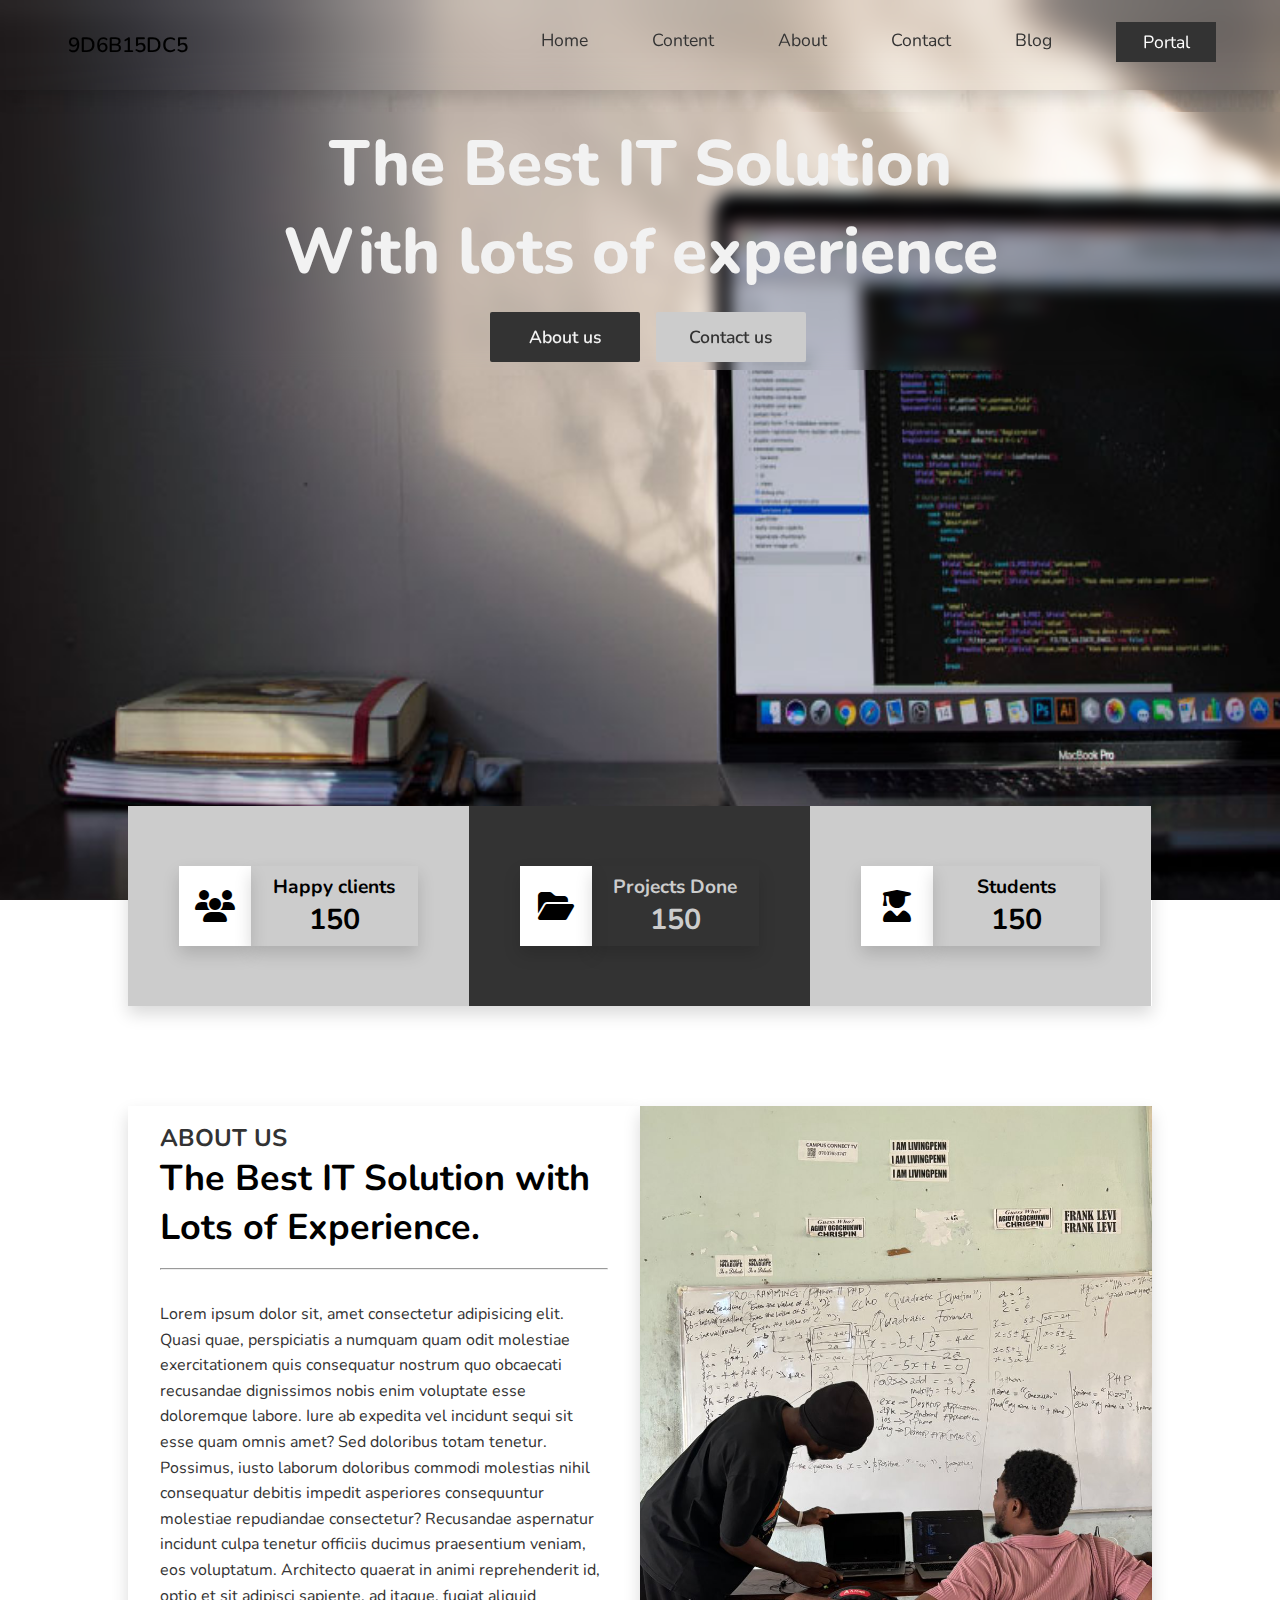
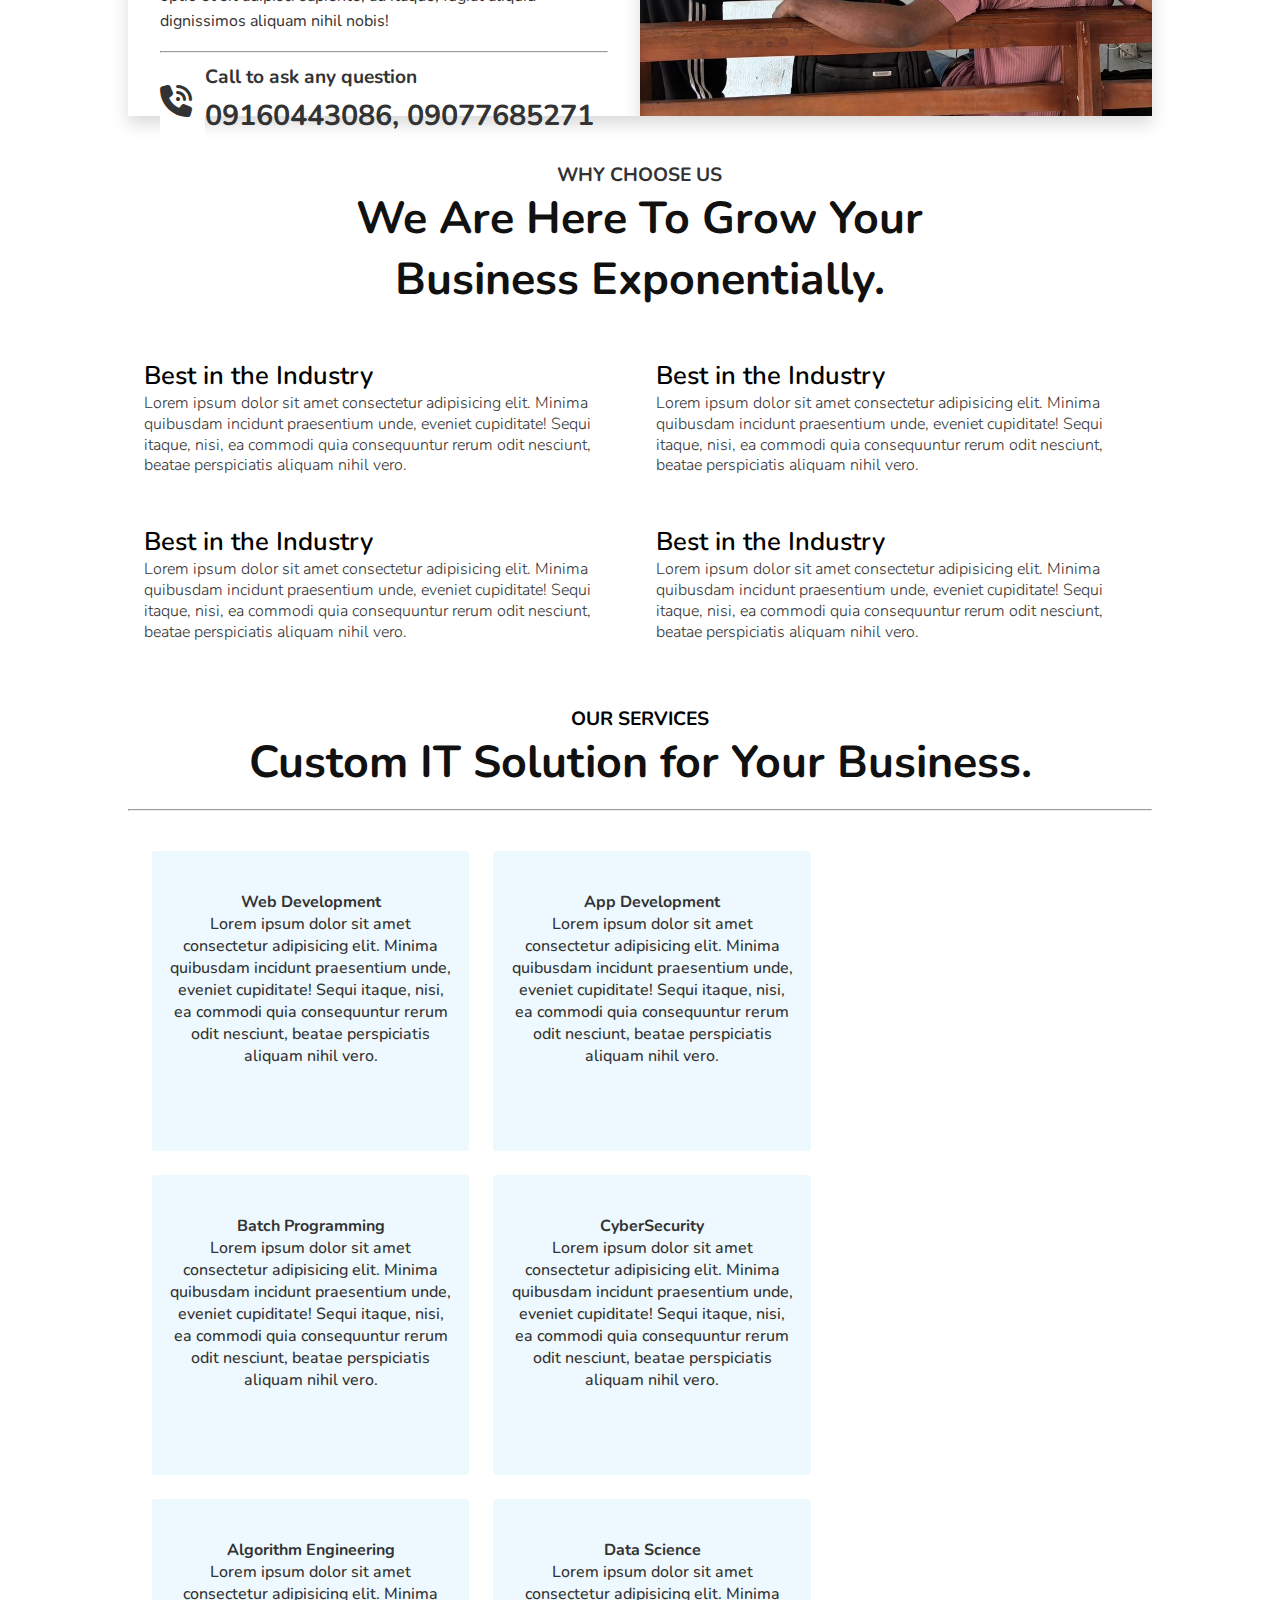
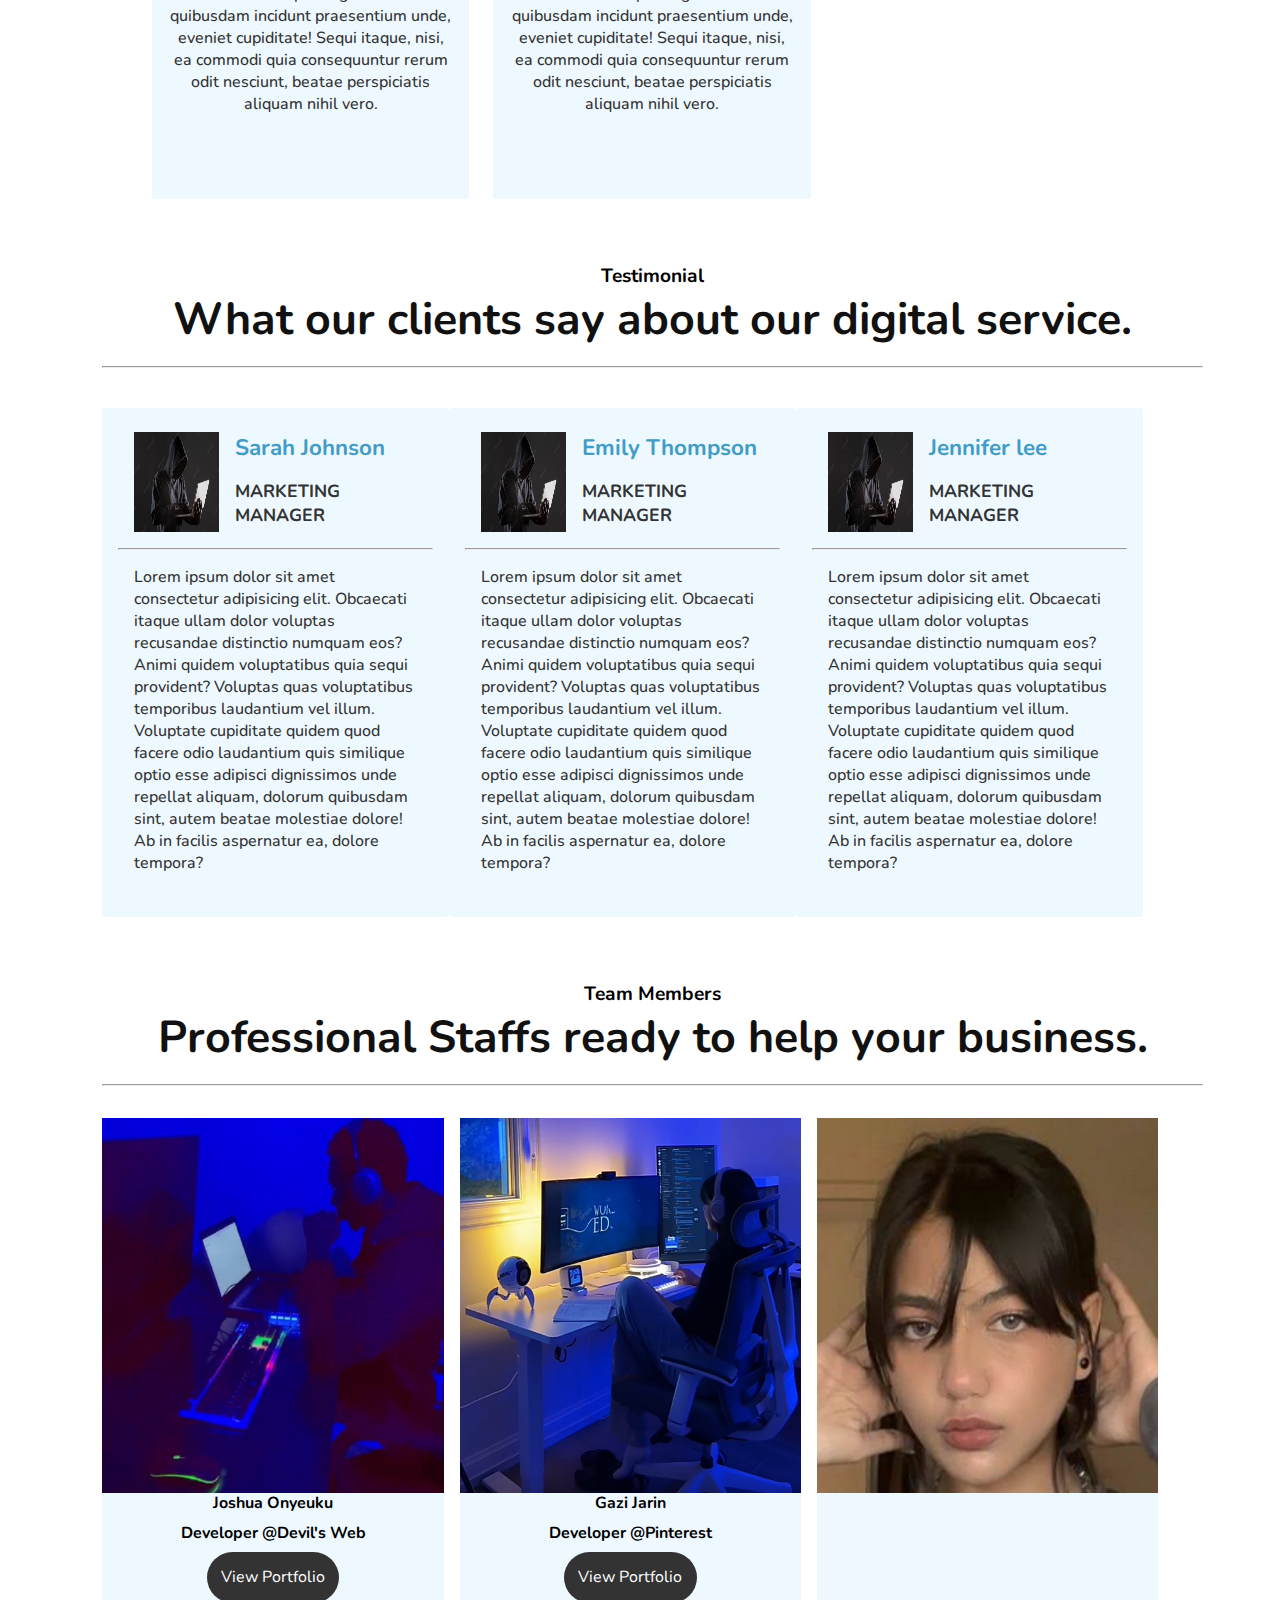
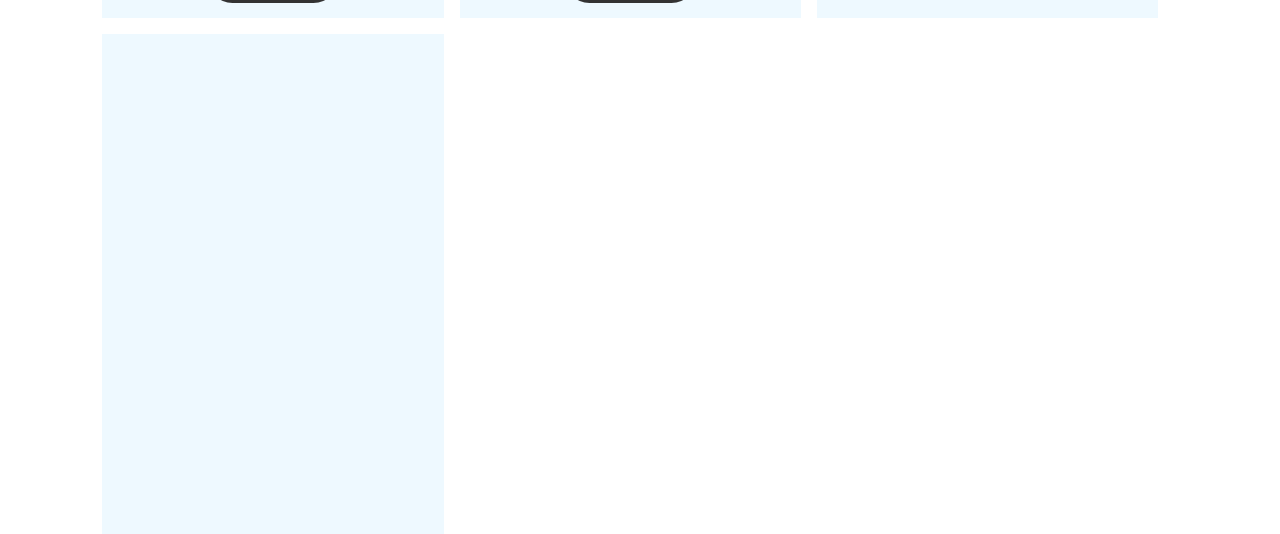
<file: index.html>
<!DOCTYPE html>
<html lang="en">

<head>
    <meta charset="UTF-8">
    <meta name="viewport" content="width=device-width, initial-scale=1.0">
    <title>Document</title>
    <!-- <link href="https://fonts.googleapis.com/css?family=Nova+Round:regular" rel="stylesheet" /> -->
    <!-- <link href="https://fonts.googleapis.com/css?family=Poppins:100,100italic,200,200italic,300,300italic,regular,italic,500,500italic,600,600italic,700,700italic,800,800italic,900,900italic" rel="stylesheet" /> -->
    <link
        href="https://fonts.googleapis.com/css?family=Nunito:200,300,regular,500,600,700,800,900,200italic,300italic,italic,500italic,600italic,700italic,800italic,900italic"
        rel="stylesheet" />
    <link rel="stylesheet" href="assets/style.css">
    <!-- <link rel="stylesheet" href="assets/font_awesome/css/font-awesome.css"> -->
    <link rel="stylesheet" href="assets/fontawesome-free-6.6.0-web/css/all.css">
    <link rel="stylesheet" href="assets/media.css">
</head>

<body>
    <header>
        <nav>
            <div class="logo">
                9D6B15DC5
            </div>
            <button id="menu-btn" class="hamburger">
                <span class="hamburger-top"></span>
                <span class="hamburger-middle"></span>
                <span class="hamburger-bottom"></span>

            </button>
            <div class="tabs">
                <button id="theme"><i class="fa fa-sun-o"></i></button>
                <style>

                </style>
                <ul class="hide">
                    <li>
                        <a href="">Home</a>
                        <!-- </li> -->
                    <li>
                        <a href="">
                            Content
                        </a>
                    </li>
                    <li>
                        <a href="">About</a>
                    </li>
                    <li>
                        <a href="">Contact</a>
                    </li>
                    <li>
                        <a href="">Blog</a>
                    </li>
                    <li>

                        <a href="" class="registerBtn">Portal</a>

                    </li>
                </ul>

                
            </div>

        </nav>
    </header>
    <section>
        <div class="slideshow-container">
            <div class="myslides fade">
                <div class="numbertext">

                </div>
                <img src="image/getcertified.jpg" style="width: 100%;" alt="">
                <div class="values">
                    <div class="text">The Best IT Solution <br>With lots of experience</div>
                    <div class="links">
                        <a href="">About us</a>
                        <a href="">Contact us</a>

                    </div>
                </div>
            </div>
            <div class="myslides fade">
                <div class="numbertext">

                </div>
                <img src="image/download (3).jpeg" style="width: 100%;" alt="">
                <div class="values">
                    <div class="text">Creative and Innovative <br>Digital Solutions</div>
                    <div class="links">
                        <a href="">About us</a>
                        <a href="">Contact us</a>

                    </div>
                </div>
            </div>
            <div class="myslides fade">
                <div class="numbertext">

                </div>
                <img src="image/download.jpeg" style="width: 100%;" alt="">
                <div class="values">
                    <div class="text">The Best IT Solution <br>With lots of experience</div>
                    <div class="links">
                        <a href="">About us</a>
                        <a href="">Contact us</a>

                    </div>
                </div>
            </div>




            <div class="myslides fade">
                <div class="numbertext">

                </div>
                <img src="image/p.jpeg" style="width: 100%;" alt="">
                <div class="values">
                    <div class="text">The Best IT Solution <br>With lots of experience</div>
                    <div class="links">
                        <a href="">About us</a>
                        <a href="">Contact us</a>

                    </div>
                </div>
            </div>



            <!-- Next and previous buttons -->
            <!-- <a class="prev" onclick="plusSlides(-1)">&#10094;</a>
            <a class="next" onclick="plusSlides(1)">&#10095;</a> -->
        </div>

        <div class="jobs shadow">
            <div class="clients">
                <div class="row">
                    <div class="col">
                        <i class="fa fa-users"></i>
                    </div>
                    <div class="col">
                        <h4>Happy clients</h4>
                        <h2>150</h2>
                    </div>
                </div>
            </div>
            <div class="projects">
                <div class="row">
                    <div class="col">
                        <i class="fa fa-folder-open"></i>
                    </div>
                    <div class="col">
                        <h4>Projects Done</h4>
                        <h2>150</h2>
                    </div>
                </div>
            </div>
            <div class="students">
                <div class="row">
                    <div class="col">
                        <i class="fa fa-user-graduate"></i>
                    </div>
                    <div class="col">
                        <h4>Students</h4>
                        <h2>150</h2>
                    </div>
                </div>
            </div>

        </div>
    </section>

    <section>
        <div class="about-blog">
            <div class="row">
                <div class="col">
                    <div class="title">
                        <h4>ABOUT US</h4>
                        <h2>The Best IT Solution with Lots of Experience.</h2>
                        <hr style="margin-top: 1rem;">
                    </div>
                    <div class="body-content">
                        Lorem ipsum dolor sit, amet consectetur adipisicing elit. Quasi quae, perspiciatis a numquam
                        quam odit molestiae exercitationem quis consequatur nostrum quo obcaecati recusandae dignissimos
                        nobis enim voluptate esse doloremque labore.
                        Iure ab expedita vel incidunt sequi sit esse quam omnis amet? Sed doloribus totam tenetur.
                        Possimus, iusto laborum doloribus commodi molestias nihil consequatur debitis impedit asperiores
                        consequuntur molestiae repudiandae consectetur?
                        Recusandae aspernatur incidunt culpa tenetur officiis ducimus praesentium veniam, eos
                        voluptatum. Architecto quaerat in animi reprehenderit id, optio et sit adipisci sapiente, ad
                        itaque, fugiat aliquid dignissimos aliquam nihil nobis!
                        <hr style="margin-top: 1rem;">
                        <div class="row">
                            <div class="col-content">
                                <i class="fa fa-phone-volume"></i>
                            </div>
                            <div class="col-content">
                                <h4>Call to ask any question</h4>
                                <h2>09160443086, 09077685271</h2>
                            </div>
                        </div>
                    </div>



                </div>
                <div class="col">

                </div>
            </div>
        </div>
    </section>
    <section>
        <div class="reason">
            <div class="reason-title">
                <h4> WHY CHOOSE US</h4>
                <h2>We Are Here To Grow Your Business Exponentially.</h2>
            </div>
            <div class="reason-contents">
                <div class="col-reason-contents">
                    <div class="title">
                        Best in the Industry
                    </div>
                    <div class="reason-body-content">
                        Lorem ipsum dolor sit amet consectetur adipisicing elit. Minima quibusdam incidunt praesentium
                        unde, eveniet cupiditate! Sequi itaque, nisi, ea commodi quia consequuntur rerum odit nesciunt,
                        beatae perspiciatis aliquam nihil vero.
                    </div>
                </div>
                <div class="col-reason-contents">
                    <div class="title">
                        Best in the Industry
                    </div>
                    <div class="reason-body-content">
                        Lorem ipsum dolor sit amet consectetur adipisicing elit. Minima quibusdam incidunt praesentium
                        unde, eveniet cupiditate! Sequi itaque, nisi, ea commodi quia consequuntur rerum odit nesciunt,
                        beatae perspiciatis aliquam nihil vero.
                    </div>
                </div>
            </div>
            <div class="reason-contents">
                <div class="col-reason-contents">
                    <div class="title">
                        Best in the Industry
                    </div>
                    <div class="reason-body-content">
                        Lorem ipsum dolor sit amet consectetur adipisicing elit. Minima quibusdam incidunt praesentium
                        unde, eveniet cupiditate! Sequi itaque, nisi, ea commodi quia consequuntur rerum odit nesciunt,
                        beatae perspiciatis aliquam nihil vero.
                    </div>
                </div>
                <div class="col-reason-contents">
                    <div class="title">
                        Best in the Industry
                    </div>
                    <div class="reason-body-content">
                        Lorem ipsum dolor sit amet consectetur adipisicing elit. Minima quibusdam incidunt praesentium
                        unde, eveniet cupiditate! Sequi itaque, nisi, ea commodi quia consequuntur rerum odit nesciunt,
                        beatae perspiciatis aliquam nihil vero.
                    </div>
                </div>
            </div>
        </div>



        <!-- the dots or circles -->
        <!-- <div style="text-align: center;">
            <span class="dot" onclick="currentSlide(1)"></span>
            <span class="dot" onclick="currentSlide(2)"></span>
            <span class="dot" onclick="currentSlide(3)"></span>
        </div> -->
    </section>
    <section>
        <div class="service">
            <div class="service-row">
                <div class="service-col">
                    <div class="service-title">
                        <h4>OUR SERVICES</h4>
                        <h2>Custom IT Solution for Your Business.</h2>
                        <hr style="margin: 1rem 0 1rem 0;">
                    </div>
                </div>
            </div>
            <div class="service-row">
                <div class="service-col">
                    <div class="service-title">
                        <h3>Web Development</h3>

                    </div>
                    <div class="service-body-content">
                        Lorem ipsum dolor sit amet consectetur adipisicing elit. Minima quibusdam incidunt praesentium
                        unde, eveniet cupiditate! Sequi itaque, nisi, ea commodi quia consequuntur rerum odit nesciunt,
                        beatae perspiciatis aliquam nihil vero.
                    </div>
                </div>
                <div class="service-col">
                    <div class="service-title">
                        <h3>App Development</h3>

                    </div>
                    <div class="service-body-content">
                        Lorem ipsum dolor sit amet consectetur adipisicing elit. Minima quibusdam incidunt praesentium
                        unde, eveniet cupiditate! Sequi itaque, nisi, ea commodi quia consequuntur rerum odit nesciunt,
                        beatae perspiciatis aliquam nihil vero.
                    </div>
                </div>
                <div class="service-col">
                    <div class="service-title">
                        <h3>Batch Programming</h3>

                    </div>
                    <div class="service-body-content">
                        Lorem ipsum dolor sit amet consectetur adipisicing elit. Minima quibusdam incidunt praesentium
                        unde, eveniet cupiditate! Sequi itaque, nisi, ea commodi quia consequuntur rerum odit nesciunt,
                        beatae perspiciatis aliquam nihil vero.
                    </div>
                </div>
                <div class="service-col">
                    <div class="service-title">
                        <h3>CyberSecurity</h3>

                    </div>
                    <div class="service-body-content">
                        Lorem ipsum dolor sit amet consectetur adipisicing elit. Minima quibusdam incidunt praesentium
                        unde, eveniet cupiditate! Sequi itaque, nisi, ea commodi quia consequuntur rerum odit nesciunt,
                        beatae perspiciatis aliquam nihil vero.
                    </div>
                </div>
                <div class="service-col">
                    <div class="service-title">
                        <h3>Algorithm Engineering</h3>

                    </div>
                    <div class="service-body-content">
                        Lorem ipsum dolor sit amet consectetur adipisicing elit. Minima quibusdam incidunt praesentium
                        unde, eveniet cupiditate! Sequi itaque, nisi, ea commodi quia consequuntur rerum odit nesciunt,
                        beatae perspiciatis aliquam nihil vero.
                    </div>
                </div>
                <div class="service-col">
                    <div class="service-title">
                        <h3>Data Science</h3>

                    </div>
                    <div class="service-body-content">
                        Lorem ipsum dolor sit amet consectetur adipisicing elit. Minima quibusdam incidunt praesentium
                        unde, eveniet cupiditate! Sequi itaque, nisi, ea commodi quia consequuntur rerum odit nesciunt,
                        beatae perspiciatis aliquam nihil vero.
                    </div>
                </div>
               
            </div>
        </div>
    </section>
    <section>
        <div class="testimonial">
            <div class="testimonial-row">
                <div class="testimonial-col">
                    <div class="service-title">
                        <h4>Testimonial</h4>
                        <h2>What our clients say about our digital service.</h2>
                        <hr style="margin: 1rem 0 1rem 0;">
                    </div>
                </div>
            </div>
            <div class="testimonial-row">

                <div class="testimonial-col">
                    <div class="testimonial-head-content">
                        <div class="testimonial-head-content-img">
                            <img src="image/hacker2.jpg" alt="">
                        </div>
                        <div class="testimonial-head-content-title">
                            <h2> Sarah Johnson</h2>

                            <h4>Marketing manager</h4>
                        </div>
                    </div>
                    <hr style="margin: 1rem 0 1rem 0;">
                    <div class="testimonial-body-content">
                        Lorem ipsum dolor sit amet consectetur adipisicing elit. Obcaecati itaque ullam dolor
                        voluptas
                        recusandae distinctio numquam eos? Animi quidem voluptatibus quia sequi provident?
                        Voluptas quas
                        voluptatibus temporibus laudantium vel illum.
                        Voluptate cupiditate quidem quod facere odio laudantium quis similique optio esse
                        adipisci
                        dignissimos unde repellat aliquam, dolorum quibusdam sint, autem beatae molestiae
                        dolore! Ab in
                        facilis aspernatur ea, dolore tempora?
                    </div>
                </div>
                <div class="testimonial-col">
                    <div class="testimonial-head-content">
                        <div class="testimonial-head-content-img">
                            <img src="image/hacker2.jpg" alt="">
                        </div>
                        <div class="testimonial-head-content-title">
                            <h2> Emily Thompson</h2>

                            <h4>Marketing manager</h4>
                        </div>
                    </div>
                    <hr style="margin: 1rem 0 1rem 0;">
                    <div class="testimonial-body-content">
                        Lorem ipsum dolor sit amet consectetur adipisicing elit. Obcaecati itaque ullam dolor
                        voluptas
                        recusandae distinctio numquam eos? Animi quidem voluptatibus quia sequi provident?
                        Voluptas quas
                        voluptatibus temporibus laudantium vel illum.
                        Voluptate cupiditate quidem quod facere odio laudantium quis similique optio esse
                        adipisci
                        dignissimos unde repellat aliquam, dolorum quibusdam sint, autem beatae molestiae
                        dolore! Ab in
                        facilis aspernatur ea, dolore tempora?
                    </div>
                </div>
                <!-- <div class="testimonial-col">
                    <div class="testimonial-head-content">
                        <div class="testimonial-head-content-img">
                            <img src="image/hacker2.jpg" alt="">
                        </div>
                        <div class="testimonial-head-content-title">
                            <h2> Jennifer lee</h2>

                            <h4>Marketing manager</h4>
                        </div>
                    </div>
                    <hr style="margin: 1rem 0 1rem 0;">
                    <div class="testimonial-body-content">
                        Lorem ipsum dolor sit amet consectetur adipisicing elit. Obcaecati itaque ullam dolor
                        voluptas
                        recusandae distinctio numquam eos? Animi quidem voluptatibus quia sequi provident?
                        Voluptas quas
                        voluptatibus temporibus laudantium vel illum.
                        Voluptate cupiditate quidem quod facere odio laudantium quis similique optio esse
                        adipisci
                        dignissimos unde repellat aliquam, dolorum quibusdam sint, autem beatae molestiae
                        dolore! Ab in
                        facilis aspernatur ea, dolore tempora?
                    </div>
                </div> -->




                <div class="testimonial-col">
                    <div class="testimonial-head-content">
                        <div class="testimonial-head-content-img">
                            <img src="image/hacker2.jpg" alt="">
                        </div>
                        <div class="testimonial-head-content-title">
                            <h2> Jennifer lee</h2>

                            <h4>Marketing manager</h4>
                        </div>
                    </div>
                    <hr style="margin: 1rem 0 1rem 0;">
                    <div class="testimonial-body-content">
                        Lorem ipsum dolor sit amet consectetur adipisicing elit. Obcaecati itaque ullam dolor
                        voluptas
                        recusandae distinctio numquam eos? Animi quidem voluptatibus quia sequi provident?
                        Voluptas quas
                        voluptatibus temporibus laudantium vel illum.
                        Voluptate cupiditate quidem quod facere odio laudantium quis similique optio esse
                        adipisci
                        dignissimos unde repellat aliquam, dolorum quibusdam sint, autem beatae molestiae
                        dolore! Ab in
                        facilis aspernatur ea, dolore tempora?
                    </div>
                </div>


            </div>
        </div>
    </section>
    <section>
        <div class="team">
            <div class="team-row">
                <div class="team-col">
                    <div class="team-title">
                        <h4>Team Members</h4>
                        <h2>Professional Staffs ready to help your business.</h2>
                        <hr style="margin: 1rem 0 1rem 0;">
                    </div>
                </div>
            </div>
            <div class="team-row">
                <div class="team-col">
                    <div class="profile-pic">
                        <img src="image/influence2.jpeg" alt="">
                    </div>
                    <div class="profile-content">
                        <h1>Joshua Onyeuku</h1>
                        <h3>Developer @Devil's Web</h3>
                        <a href="">View Portfolio</a>
                    </div>
                </div>
                <div class="team-col">
                    <div class="profile-pic">
                        <img src="image/gazi.jpeg" alt="">
                    </div>
                    <div class="profile-content">
                        <h1>Gazi Jarin</h1>
                        <h3>Developer @Pinterest</h3>
                        <a href="">View Portfolio</a>
                    </div>
                </div>
                <div class="team-col">
                    <div class="profile-pic">
                        <img src="image/images (8).jpeg" alt="">
                    </div>
                </div>
                <div class="team-col">

                </div>

            </div>
        </div>
    </section>

    <script src="assets/js/nav.js"></script>
    <script src="assets/js/slideshow.js"></script>
</body>

</html>
</file>
<file: assets/style.css>
* {
    padding: 0;
    margin: 0;
    box-sizing: border-box;
    /* @import url(https://fonts.googleapis.com/css?family=Nova+Round:regular); */
    /* @import url(https://fonts.googleapis.com/css?family=Poppins:100,100italic,200,200italic,300,300italic,regular,italic,500,500italic,600,600italic,700,700italic,800,800italic,900,900italic); */
    @import url(https://fonts.googleapis.com/css?family=Nunito:200,300,regular,500,600,700,800,900,200italic,300italic,italic,500italic,600italic,700italic,800italic,900italic);
    font-family: Nunito;
    /* font-family: sans-serif; */
}

body {
    width: 100%;
    height: 100vh;
    /* background: #f2f2f2; */
    background: #ffffff;
}

header {
    width: 100%;
    height: 10%;
    /* border: 1px solid red; */
    box-shadow: 0 .5rem 1rem rgba(0, 0, 0, .15) !important;
    position: fixed;
    z-index: 1;
    background: transparent;
    backdrop-filter: blur(1rem);
}

nav {
    width: 100%;
    height: 100%;
    display: flex;
    /* position: absolute; */
    /* z-index: 1; */

}

header nav .logo {
    width: 20%;
    height: 100%;
    /* border: 1px solid green; */
    display: flex;
    justify-content: center;
    align-items: center;
    font-size: 1.3rem;
    font-weight: 600;
    z-index: 1;
}

.hamburger {
    display: none;
}

header nav .tabs {
    width: 80%;
    display: flex;
    justify-content: end;
    align-items: center;
    z-index: 1;
    /* background: red; */
}

ul {
    list-style: none;
    display: flex;
    font-size: 1.1rem;
    /* background: red; */
    /* font-weight: 100; */
    /* font-weight: 100; */
    /* justify-content: space-evenly; */
    /* align-items: center; */
}

ul li a {
    text-decoration: none;
    display: flex;
    margin-right: 4rem;
    color: #333;

}

ul li .registerBtn {
    width: 100px;
    height: 40px;
    border: 1px solid #333;
    display: flex;
    justify-content: center;
    align-items: center;
    /* font-size: 1rem; */
    background-color: #333;
    color: #fff;
    margin: -0.4rem 4rem 0 0;
    transition: 0.3s all ease;
}

ul li .registerBtn:hover {
    background: #ccc;
    border: 1px solid #ccc;
    color: #333;
}

/* light and dark toggle */
#theme {
    z-index: 999999;
    /* color: #808080; */
    color: #000;
    position: absolute;
    /* margin-left: 40%; */
    margin-right: 2rem;
    margin-top: -0.5rem;
    font-size: 20px;
    background: transparent;
    border: none;
}

#theme:hover {
    cursor: pointer;
}


.container {
    width: 100%;
    height: 90%;
    /* border: 1px solid blue; */
}

.row {
    width: 100%;
    height: 100%;
    display: flex;
    /* border: 1px solid green; */
}

.col {
    width: 40%;
    height: 80%;
    /* border: 1px solid yellow; */
    margin: 5% 5% 0 5%;

    box-shadow: 0 .5rem 1rem rgba(0, 0, 0, .15) !important;

}

.shadow {
    box-shadow: 0 .5rem 1rem rgba(0, 0, 0, .15) !important;
}

.container .row .col:nth-child(1) {
    background-image: url();
    background-size: cover;
    animation: influence 3s linear infinite;
    /* height: 80%; */

}

.container .row .col:nth-child(2) {
    display: flex;
    flex-wrap: wrap;
}

.container .row .col:nth-child(2) .wrap {
    /* display: none; */
    /* background-image: none; */
    width: 50%;
    height: 33.4%;
    display: flex;
    /* border: 1px solid blue; */
}

.container .row .col:nth-child(2) .wrap a {
    width: 100%;
    height: 100%;
    display: flex;
    justify-content: center;
    align-items: center;
    flex-wrap: wrap;
    font-size: 1.5rem;
    text-decoration: none;
    color: #fff;
    /* background-color: red; */
}

.container .row .col:nth-child(2) .wrap a:hover {
    background-color: blueviolet;
}

.container .row .col:nth-child(2) .wrap .density {
    background-color: brown;
    animation: density 3s;
}

.container .row .col:nth-child(2) .wrap .quadratic {
    background-color: red;
    animation: quadratic 3s;
}

.container .row .col:nth-child(2) .wrap .scientific {
    background-color: orange;
    animation: scientific 3s;
}

.container .row .col:nth-child(2) .wrap .statistics {
    background-color: blue;
    animation: statistics 3s;
}

.container .row .col:nth-child(2) .wrap .pythagoras {
    background-color: green;
    animation: pythagoras 3s;
}

.container .row .col:nth-child(2) .wrap .exam {
    background-color: black;
    animation: exam 3s;
}


/* blog carousel */

.slideshow-container {
    width: 100%;

    z-index: 0;
    position: relative;
    margin: 0 0 0 0;
}

/* hide the images by default */

.myslides {
    display: none;
}

/* next and previous buttons */
/* .prev,
.next {
    cursor: pointer;
    position: absolute;
    top: 50%;
    width: auto;
    margin-top: -22px;
    padding: 16px;
    color: #fff;
    font-weight: bold;
    font-size: 18px;
    transition: 0.6s ease;
    border-radius: 0 3px 3px 0;
    user-select: none;
} */

/* Position the "next button" to the right */
.next {
    right: 0;
    border-radius: 3px 0 0 3px;
}

/* On hover, add a black background color with a little bit see-through */
.prev:hover,
.next:hover {
    background-color: rgba(0, 0, 0, 0.8);
}

/* Caption text */

.values {
    position: absolute;
    top: 7rem;
    padding: 8px 12px;
    width: 100%;
    backdrop-filter: blur(0.5rem);
    text-align: center;
    animation: show 1s;

}

@keyframes show {
    from {
        scale: 0;
    }

    to {
        scale: 1;
    }
}

.text {
    color: #f2f2f2;
    font-size: 4rem;




    font-weight: 800;

}

.links {
    backdrop-filter: blur(0.5rem);

    color: #f2f2f2;

    /* top: 300px; */
    margin: 1rem 0 0 0;
    width: 100%;
    height: 50px;
    text-align: center;
    font-weight: 600;
    display: flex;
    justify-content: center;

}

.links a {
    margin: 0 0 0 1rem;
    width: 150px;
    font-size: 1.1rem;
    font-weight: 600;
    color: #f2f2f2;
    height: 100%;

    display: flex;
    justify-content: center;
    align-items: center;
    text-decoration: none;
    border-radius: 2px;
}

.links a:nth-child(1) {
    background-color: #333;
    border: 2px solid #333;

    transition: 0.3s ease-in-out;
}

.links a:nth-child(1):hover {
    background-color: #ccc;
    border: 2px solid #ccc;
    color: #000;
}

.links a:nth-child(2) {
    background-color: #ccc;
    border: 2px solid #ccc;
    color: #333;

    transition: 1s ease-out;
}

.links a:nth-child(2):hover {
    background-color: #333;
    border: 2px solid #333;
    color: #fff;
}

/* The dots/bullets/indicators */
.dot {
    cursor: pointer;
    height: 15px;
    width: 15px;
    margin: 0 2px;
    background-color: #bbb;
    border-radius: 50%;
    display: inline-block;
    transition: background-color 0.6s ease;
}

.active,
.dot:hover {
    background-color: #717171;
}

/* Fading animation */
.fade {
    -webkit-animation-name: fade;
    -webkit-animation-duration: 1.5s;
    animation-name: fade;
    animation-duration: 1.5s;
}

@-webkit-keyframes fade {
    from {
        opacity: .4
    }

    to {
        opacity: 1
    }
}

@keyframes fade {
    from {
        opacity: .4
    }

    to {
        opacity: 1
    }
}

.slideshow-container .myslides img {
    height: 100vh;
    z-index: 0;

}

/* style for jobs */
.jobs {
    width: 80%;
    height: 200px;
    margin: -100px 0 0 10%;
    position: absolute;
    /* border: 2px solid blue; */
    display: flex;
}

.jobs .clients,
.projects,
.students {
    width: 33.3%;
    height: 100%;
    /* border: 1px solid red; */
    display: flex;
    justify-content: center;
    align-items: center;
}

.jobs .clients {
    background: #ccc;
}

.jobs .projects {
    background: #333;
}

.jobs .students {
    background: #ccc;
}

.jobs .clients .row {
    /* border: 1px solid white; */
    width: 70%;
    height: 40%;
    display: flex;
    justify-content: space-evenly;
}

.jobs .projects .row {
    /* border: 1px solid white; */
    width: 70%;
    height: 40%;
    display: flex;
    justify-content: space-evenly;
}

.jobs .students .row {
    /* border: 1px solid white; */
    width: 70%;
    height: 40%;
    display: flex;
    justify-content: space-evenly;
}

.jobs .clients .row .col:nth-child(1) {
    width: 30%;
    height: auto;
    background: #fff;
    display: flex;
    justify-content: center;
    padding: 0;
    margin: 0;
    align-items: center;
    font-size: 2rem;
    /* flex-direction: column; */
    flex-wrap: wrap;
    /* flex-wrap: wrap; */
}

.jobs .clients .row .col:nth-child(2) {
    width: 70%;
    padding: 0;
    margin: 0;
    height: auto;
    background: transparent;
    display: flex;
    justify-content: center;
    align-items: center;
    font-size: 1.2rem;
    flex-direction: column;
    /* flex-wrap: wrap; */
    /* flex-wrap: wrap; */
}

.jobs .projects .row .col:nth-child(1) {
    width: 30%;
    height: auto;
    background: #fff;
    display: flex;
    justify-content: center;
    padding: 0;
    margin: 0;
    align-items: center;
    font-size: 2rem;
    /* flex-direction: column; */
    flex-wrap: wrap;
    /* flex-wrap: wrap; */
}

.jobs .projects .row .col:nth-child(2) {
    width: 70%;
    padding: 0;
    margin: 0;
    height: auto;
    background: transparent;
    display: flex;
    justify-content: center;
    align-items: center;
    font-size: 1.2rem;
    color: #ccc;

    flex-direction: column;
    /* flex-wrap: wrap; */
    /* flex-wrap: wrap; */
}

.jobs .students .row .col:nth-child(1) {
    width: 30%;
    height: auto;
    background: #fff;
    display: flex;
    justify-content: center;
    padding: 0;
    margin: 0;
    align-items: center;
    font-size: 2rem;

    /* flex-direction: column; */
    flex-wrap: wrap;
    /* flex-wrap: wrap; */
}

.jobs .students .row .col:nth-child(2) {
    width: 70%;
    padding: 0;
    margin: 0;
    height: auto;
    background: transparent;
    display: flex;
    justify-content: center;
    align-items: center;
    font-size: 1.2rem;
    flex-direction: column;
    /* flex-wrap: wrap; */
    /* flex-wrap: wrap; */
}

/* about blog */
.about-blog {
    width: 80%;
    height: 610px;
    background: #fff;
    /* border: 2px solid green; */
    position: absolute;
    margin: 200px 0 0 10%;

}

.about-blog .row {
    width: 100%;
    height: 100%;
    /* border: 1px solid red; */
    padding: 0;
    margin: 0;
    display: flex;

    /* padding: 0 0 0 2rem; */

    /* flex-direction: column; */
    /* flex-wrap: wrap; */
}

.about-blog .row .col {
    width: 50%;
    height: 100%;
    /* border: 2px solid blue; */
    /* padding: 0; */
    margin: 0;
    display: block;
    padding: 0 2rem 0 2rem;



}

.about-blog .row .col:nth-child(2) {
    /* background-image: url(../image/IMG-20240919-WA0050.jpg); */
    background-image: url(../image/IMG-20240920-WA0002.jpg);

    background-size: cover;
    animation: pics 7s linear infinite;
    /* transform: scale(0); */


}

@keyframes pics {
    0% {

        /* background-image: url(../image/IMG-20240919-WA0050.jpg); */
        background-image: url(../image/IMG-20240920-WA0002.jpg);

        background-size: cover;

        /* transform: scale(0); */


    }

    25% {
        background-image: url(../image/IMG-20240919-WA0056.jpg);

        background-size: cover;

    }

    50% {
        background-image: url(../image/IMG-20240920-WA0000.jpg);

        background-size: cover;

    }

    75% {
        background-image: url(../image/vlcsnap-2024-10-04-14h49m45s750.jpeg);
        /* background-image: url(../image/IMG-20240920-WA0002.jpg); */

        background-size: cover;
    }
    100% {
        background-image: url(../image/IMG-20240919-WA0050.jpg);
        /* background-image: url(../image/IMG-20240920-WA0002.jpg); */

        background-size: cover;
    }
}

.about-blog .row .col .title {
    padding: 1rem 0 1rem 0;
    font-size: 1.5rem;
    font-weight: 700;
}

.about-blog .row .col .title h4 {
    color: #333;
}

.about-blog .row .col .body-content {
    padding: 1rem 0 1rem 0;
    font-size: 1.0rem;
    font-weight: 400;
    color: #333;
    line-height: 1.6;
    flex-wrap: wrap;

}

.about-blog .row .col .body-content .row {
    display: flex;
    margin: 0.6rem 0 0 0;

}

.about-blog .row .col .body-content .row .col {

    background-image: none;
}

.about-blog .row .col .body-content .row .col-content:nth-child(1) {
    width: 10%;
    height: auto;
    background: #fff;
    display: flex;
    justify-content: start;
    padding: 0;
    margin: 0;
    align-items: center;
    font-size: 2rem;
    /* flex-direction: column; */
    flex-wrap: wrap;
    box-shadow: 0px;
    /* flex-wrap: wrap; */
}

.about-blog .row .col .body-content .row .col-content:nth-child(2) {
    width: 90%;
    padding: 0;
    margin: 0;
    height: auto;
    background: transparent;
    display: flex;
    justify-content: start;
    align-items: start;
    font-size: 1.2rem;

    flex-direction: column;
    box-shadow: 0px;
    /* flex-wrap: wrap; */
    /* flex-wrap: wrap; */
}

/* reason */
.reason {
    width: 80%;
    height: auto;
    /* border: 2px solid red; */
    margin: 840px 0 0 10%;
    display: flex;
    align-items: center;
    flex-direction: column;
    /* background: #f2f2f2; */


}

.reason-title {
    width: 70%;
    display: flex;
    flex-direction: column;
    /* justify-content: center; */
    align-items: center;
    font-size: 1.2rem;
    color: #333;
    padding: 1rem 0 0 0;

}

.reason-title h2 {
    color: #111;
    font-size: 2.8rem;
    text-align: center;
}

.reason-contents {
    width: 100%;
    height: auto;
    display: flex;
    justify-content: space-evenly;
    margin: 2rem 0 0 0;
}

.reason-contents .col-reason-contents {
    width: 50%;
    padding: 1rem 2rem 0 1rem;
}

.reason-contents .col-reason-contents .title {
    font-size: 1.6rem;
    font-weight: 600;
}

.reason-contents .col-reason-contents .reason-body-content {
    font-size: 1rem;
    line-height: 1.3;
    color: #333;
    font-weight: 300;
}

.service {
    width: 80%;
    margin: 5% 0 0 10%;
}

.service-title {
    text-align: center;
    font-size: 1.2rem;
}

.service-title h2 {
    color: #111;
    font-size: 2.8rem;
    text-align: center;
}

.service .service-row:nth-child(2) {
    width: 100%;
    display: flex;

    /* justify-content: space-between; */
    flex-wrap: wrap;
}

.service .service-row:nth-child(2) .service-col {
    width: 31%;
    height: 300px;
    padding: 0.5rem 1rem 0 1rem;
    /* color: #837f8a; */
    color: #333;
    font-weight: 500;
    /* border: 2px solid blue; */
    margin-top: 1.5rem;
    margin-left: 1.5rem;
    background: #eef9ff;
    border-radius: 3px;
}

.service .service-row:nth-child(2) .service-col .service-title {
    margin: 1.5rem 0 0 0;
}

.service .service-row:nth-child(2) .service-col .service-body-content {
    text-align: center;
}

.testimonial {
    width: 86%;
    margin: 5% 8% 0 8%;
}





.testimonial-title {
    text-align: center;
    font-size: 1.2rem;
}

.testimonial-title h2 {
    color: #111;
    font-size: 2.8rem;
    text-align: center;
}

.testimonial .testimonial-row:nth-child(2) {
    width: 100%;
    display: flex;

    /* justify-content: space-between; */
    flex-wrap: wrap;
}

.testimonial .testimonial-row:nth-child(2) .testimonial-col {
    width: 31.5%;
    /* height: 450px; */
    padding: 0.5rem 1rem 3rem 1rem;
    /* color: #837f8a; */
    color: #333;
    font-weight: 500;
    /* box-shadow:  0 .5rem 1rem rgba(0, 0, 0, .15) !important; */
    border: 0px solid grey;
    margin-top: 1.5rem;
    /* margin-left: 1.5rem; */
    background: #eef9ff;
    border-radius: 3px;
    /* transition: 1.3s ease-in; */
}

.testimonial .testimonial-row:nth-child(2) .testimonial-col .testimonial-title {
    margin: 1.5rem 0 0 0;
}

.testimonial .testimonial-row:nth-child(2) .testimonial-col .testimonial-head-content {
    width: 90%;
    height: 22%;
    border: 0px solid brown;
    margin: 1rem 0 1rem 5%;
    display: flex;
}

.testimonial-head-content-img {
    width: 30%;
    height: 100%;
}

.testimonial-head-content-img img {
    width: 100%;
    height: 100%;
}

.testimonial-head-content-title {
    width: 70%;
    height: 100%;
    padding: 0 0 0 1rem;
}

.testimonial-head-content-title h2 {
    font-size: 1.4rem;
    color: #419cc7;
    padding: 0 0 1rem 0;
}

.testimonial-head-content-title h4 {
    font-size: 1.1rem;
    text-transform: uppercase;
}

.testimonial .testimonial-row:nth-child(2) .testimonial-col:hover {

    box-shadow: 0 .5rem 1rem rgba(0, 0, 0, .15) !important;
    cursor: pointer;
    background: #fff;
    border-radius: 3px;
    /* transform: rotate(90deg); */
}

.testimonial .testimonial-row:nth-child(2) .testimonial-col .testimonial-body-content {
    width: 90%;
    margin: 1rem 0 0 5%;
    text-align: start;
}

.team {
    width: 86%;
    margin: 5% 8% 0 8%;

}

.team-title {
    text-align: center;
    font-size: 1.2rem;
}

.team-title h2 {
    color: #111;
    font-size: 2.8rem;
    text-align: center;
}

.team .team-row:nth-child(2) {
    width: 100%;

    display: flex;

    /* justify-content: space-between; */
    flex-wrap: wrap;
}

.team .team-row:nth-child(2) .team-col {
    width: 31%;
    height: 500px;
    margin: 1rem 1rem 0 0;
    /* height: auto; */
    border: 0px solid red;
    transition: 1s all ease;
    /* background-color: #ccc; */
    background: #eef9ff;



}

.team .team-row:nth-child(2) .team-col .profile-pic {
    width: 100%;
    height: 75%;
}

.team .team-row:nth-child(2) .team-col .profile-pic img {
    width: 100%;
    height: 100%;
    transition: 1s all ease;

}

.team .team-row:nth-child(2) .team-col:hover {
    background: gray;
    color: #fff;
    text-transform: uppercase;
}

.team .team-row:nth-child(2) .team-col:hover .profile-pic img {
    -webkit-filter: grayscale(100%);
    filter: grayscale(100%);
}

.team .team-row:nth-child(2) .team-col .profile-content {
    width: 100%;
    height: 20%;
    display: flex;
    flex-direction: column;
    justify-content: center;
    align-items: center;

}

.team .team-row:nth-child(2) .team-col .profile-content a {
    display: flex;
    text-decoration: none;
    background-color: #333;
    color: #fff;
    padding: 0.9rem;
    border-radius: 2rem;
    transition: 2s all ease;
    /* margin-bottom: 1rem; */
}

.team .team-row:nth-child(2) .team-col .profile-content h1,
h3 {
    transition: 0.5s all ease;
    padding: 0.5rem 0 0 0;
    font-size: 1rem;
}

.team .team-row:nth-child(2) .team-col .profile-content h3 {

    padding-bottom: 0.5rem;
}

.team .team-row:nth-child(2) .team-col .profile-content a:hover {
    display: flex;
    text-decoration: none;
    background-color: #fff;
    color: #333;
    padding: 0.5rem;
    border-radius: 1rem;
    /* margin-bottom: 1rem; */
}

/* Safari 6.0 - 9.0 */
/* img {
    -webkit-filter: grayscale(100%); 
    filter: grayscale(100%);
  } */
</file>
<file: assets/media.css>
/* mobile view */
@media screen and (max-width:500px) {
    .hamburger {
        display: block;
        background: transparent;
        cursor: pointer;
        width: 24px;
        height: 24px;
        position: absolute;
        margin: 1.5rem 0 0 90%;
        outline: none;
        border: 0;
        z-index: 9999;
    }

    header nav .logo {
        width: 20%;
        height: 100%;
        margin: 0 0 0 2rem;
        /* border: 1px solid green; */
        display: flex;
        justify-content: center;
        align-items: center;
        font-size: 1.3rem;
        font-weight: 600;
    }

    header nav .tabs {
        display: block;
    }

    .tabs {
        width: 100%;

    }

    ul {
        /* display: none; */
        width: 200px;
        height: 100vh;
        flex-direction: column;
        position: absolute;
        padding: 30% 0 0 2rem;
        margin: 0rem 0 0 30%;
        /* border: 1px solid red; */
        /* justify-content: center; */
        /* background-color: #fff; */
        background: #fff;
        backdrop-filter: blur(1rem);
        transition: all 0.3s ease-in-out;
       
    }

    ul li {
        padding: 2.5rem 0 0 0;
    }

    /* light and dark toggle */
    #theme {
        margin-left: 0;
        margin-left: 55%;
        margin-top: 1.3rem;
        font-size: 22px;
    }

    .hamburger-top,
    .hamburger-middle,
    .hamburger-bottom {
        position: absolute;
        top: 0;
        left: 0;
        width: 24px;
        height: 2px;
        background: #000;
        transform: rotate(0);
        transition: all 0.5s;
    }

    .hamburger-middle {
        transform: translateY(7px);
    }


    .hamburger-bottom {
        transform: translateY(14px);
    }

    .row {
        width: 100%;
        height: 100%;
        display: block;
        flex-direction: column;
        /* border: 1px solid green; */
    }

    .row .col:nth-child(1) {
        display: none;
    }

    .col {
        width: 90%;
        height: 80%;
        margin: 5% 5% 0 5%;
        font-size: 1rem;
    }


    .show {
        visibility: visible;
    }

    .hide {
        visibility: hidden;
    }

    .open {
        transform: rotate(90deg);
        transform: translateY(0px);
    }

    .open .hamburger-top {
        transform: rotate(45deg) translateY(6px) translate(6px);
    }


    .open .hamburger-middle {
        display: none;
    }

    .open .hamburger-bottom {
        transform: rotate(-45deg) translateY(6px) translate(-6px);
    }


    /* for slide show */
    .slideshow-container .myslides img {
        height: 400px;
    }

    .text {
        font-size: 2rem;
        top: 50px;
    }

    .jobs {
        width: 80%;
        margin: 0 0 0 10%;
        height: 500px;
        flex-direction: column;
    }

    .jobs .clients,
    .projects,
    .students {
        width: 100%;
        display: flex;
    }

    .jobs .clients .row {
        display: flex;
        flex-direction: row;
    }

    .jobs .projects .row {
        display: flex;
        flex-direction: row;
    }

    .jobs .students .row {
        display: flex;
        flex-direction: row;
    }

    /* about blog */
    .about-blog {
        width: 90%;
        height: 1000px;
        /* border: 2px solid green; */
        position: absolute;
        margin: 550px 0 0 5%;
    }

    .about-blog .row .col:nth-child(1) {
        width: 100%;
        height: 100%;
        /* border: 2px solid blue; */
        /* padding: 0; */
        margin: 0;
        display: block;
    }

    .about-blog .row .col:nth-child(2) {
        width: 100%;
        height: 100%;
        /* border: 2px solid blue; */
        padding: 0;
        margin: 0;
    }

    .about-blog .row .col:nth-child(2) {
        background-image: url(../image/hacker2.jpg);
        background-size: cover;
    }

    .about-blog .row .col .body-content .row {
        display: flex;
        margin: 0.6rem 0 0 0;
        flex-direction: row;
       

    
    }
    .about-blog .row .col .body-content .row .col-content{
        display: flex;
        align-items: start;
        justify-content: start;
    }

    .about-blog .row .col .body-content .row .col-content h2{
        font-size: 0.9rem;
        background-image: none;
    }
    .about-blog .row .col .body-content .row .col-content h4{
        font-size: 0.6rem;
        background-image: none;
        

    }

    .reason{
        width: 90%;
        height: auto;
        /* border: 2px solid red; */
        margin: 1570px 0 0 5%;
        /* background: #f2f2f2; */
    
    }

    .reason-title{
        width: 100%;
        display: flex;
        flex-direction: column;
        /* justify-content: center; */
        align-items: center;
        font-size: 1.2rem;
        color: #333;
    
    }
    .reason-title h2{
        color: #111;
        font-size: 2rem;
        text-align: center;
    }

    .reason-contents{
        width: 100%;
        height: auto;
        display: block;
        /* justify-content: space-evenly; */
        margin: 2rem 0 0 0;
    }
    .reason-contents .col-reason-contents{
        width: 100%;
    }
    
    .reason-contents .col-reason-contents .title{
        font-size: 1.2rem;
        font-weight: 600;
    }

    .service{
        width: 90%;
        margin: 5% 0 0 5%;
    }

    .service-title h2{
        color: #111;
        font-size: 2rem;
        text-align: center;
    }

    .service .service-row:nth-child(2){
        width: 100%;
        display: block;

    }
    .service .service-row:nth-child(2) .service-col{
        width: 100%;
        margin: 1rem 0 0 0;
    }

    

    .testimonial .testimonial-row:nth-child(2) .testimonial-col {
        width: 100%;
        /* height: 400px; */
        padding: 0.5rem 1rem 3rem 1rem;
        /* color: #837f8a; */
        color: #333;
        font-weight: 500;
        /* box-shadow:  0 .5rem 1rem rgba(0, 0, 0, .15) !important; */
        border: 0px solid grey;
        margin-top: 1.5rem;
        /* margin-left: 1.5rem; */
        background: #eef9ff;
        border-radius: 3px;
        transition: 0.3s ease-in;
    }

    .team .team-row:nth-child(2) .team-col{
        width: 100%;
        height: 500px;
        margin: 1rem 1rem 0 0;
        /* height: auto; */
        border: 0px solid red;
    
    
    }
    .team .team-row:nth-child(2) .team-col .profile-pic{
        width: 100%;
        height: 75%;
    }
    .team .team-row:nth-child(2) .team-col .profile-pic img{
        width: 100%;
        height: 100%;
    }

}

/* Normal iPad */
@media (min-width:500px) and (max-width:1000px) {
    body {
        overflow-x: hidden;
    }

    .hamburger {
        display: block;
        background: transparent;
        cursor: pointer;
        width: 24px;
        height: 24px;
        position: absolute;
        margin: 2.2rem 0 0 90%;
        outline: none;
        border: 0;
        z-index: 9999;
    }

    header nav .logo {
        width: 5%;
        height: 100%;
        margin: 0 0 0 5rem;
        /* border: 1px solid green; */
        display: flex;
        justify-content: center;
        align-items: center;
        font-size: 1.3rem;
        font-weight: 600;
    }

    header nav .tabs {
        display: block;
    }

    .tabs {
        width: 100%;

    }

    ul {
        /* display: none; */
        width: 400px;
        height: 100vh;
        flex-direction: column;
        position: absolute;
        padding: 3rem 0 0 2rem;
        margin: 2rem 0 0 33%;
        /* border: 1px solid red; */
        /* justify-content: center; */
        background-color: #fff;

    }

    ul li {
        padding: 4.5rem 0 0 0;
        font-size: 1.5rem;
    }

    /* light and dark toggle */
    #theme {
        margin-left: 0;
        margin-left: 70%;
        margin-top: 1.9rem;
        font-size: 22px;
    }

    .hamburger-top,
    .hamburger-middle,
    .hamburger-bottom {
        position: absolute;
        top: 0;
        left: 0;
        width: 24px;
        height: 2px;
        background: #000;
        transform: rotate(0);
        transition: all 0.5s;
    }

    .hamburger-middle {
        transform: translateY(7px);
    }


    .hamburger-bottom {
        transform: translateY(14px);
    }

    .row {
        width: 100%;
        height: 100%;
        display: block;
        flex-direction: column;
        /* border: 1px solid green; */
    }

    .row .col:nth-child(1) {
        display: none;
    }

    .col {
        width: 90%;
        height: 80%;
        margin: 5% 5% 0 5%;
        font-size: 1rem;
    }


    .show {
        visibility: visible;
    }

    .hide {
        visibility: hidden;
    }

    .open {
        transform: rotate(90deg);
        transform: translateY(0px);
    }

    .open .hamburger-top {
        transform: rotate(45deg) translateY(6px) translate(6px);
    }


    .open .hamburger-middle {
        display: none;
    }

    .open .hamburger-bottom {
        transform: rotate(-45deg) translateY(6px) translate(-6px);
    }


}

/* big iPad view */
@media (min-width:1000px) and (max-width:1024px) {
    .row .col:nth-child(1) {
        display: none;
    }

    .col {
        width: 90%;
        height: 80%;
        margin: 5% 5% 0 5%;
        font-size: 1rem;
    }
}
</file>
